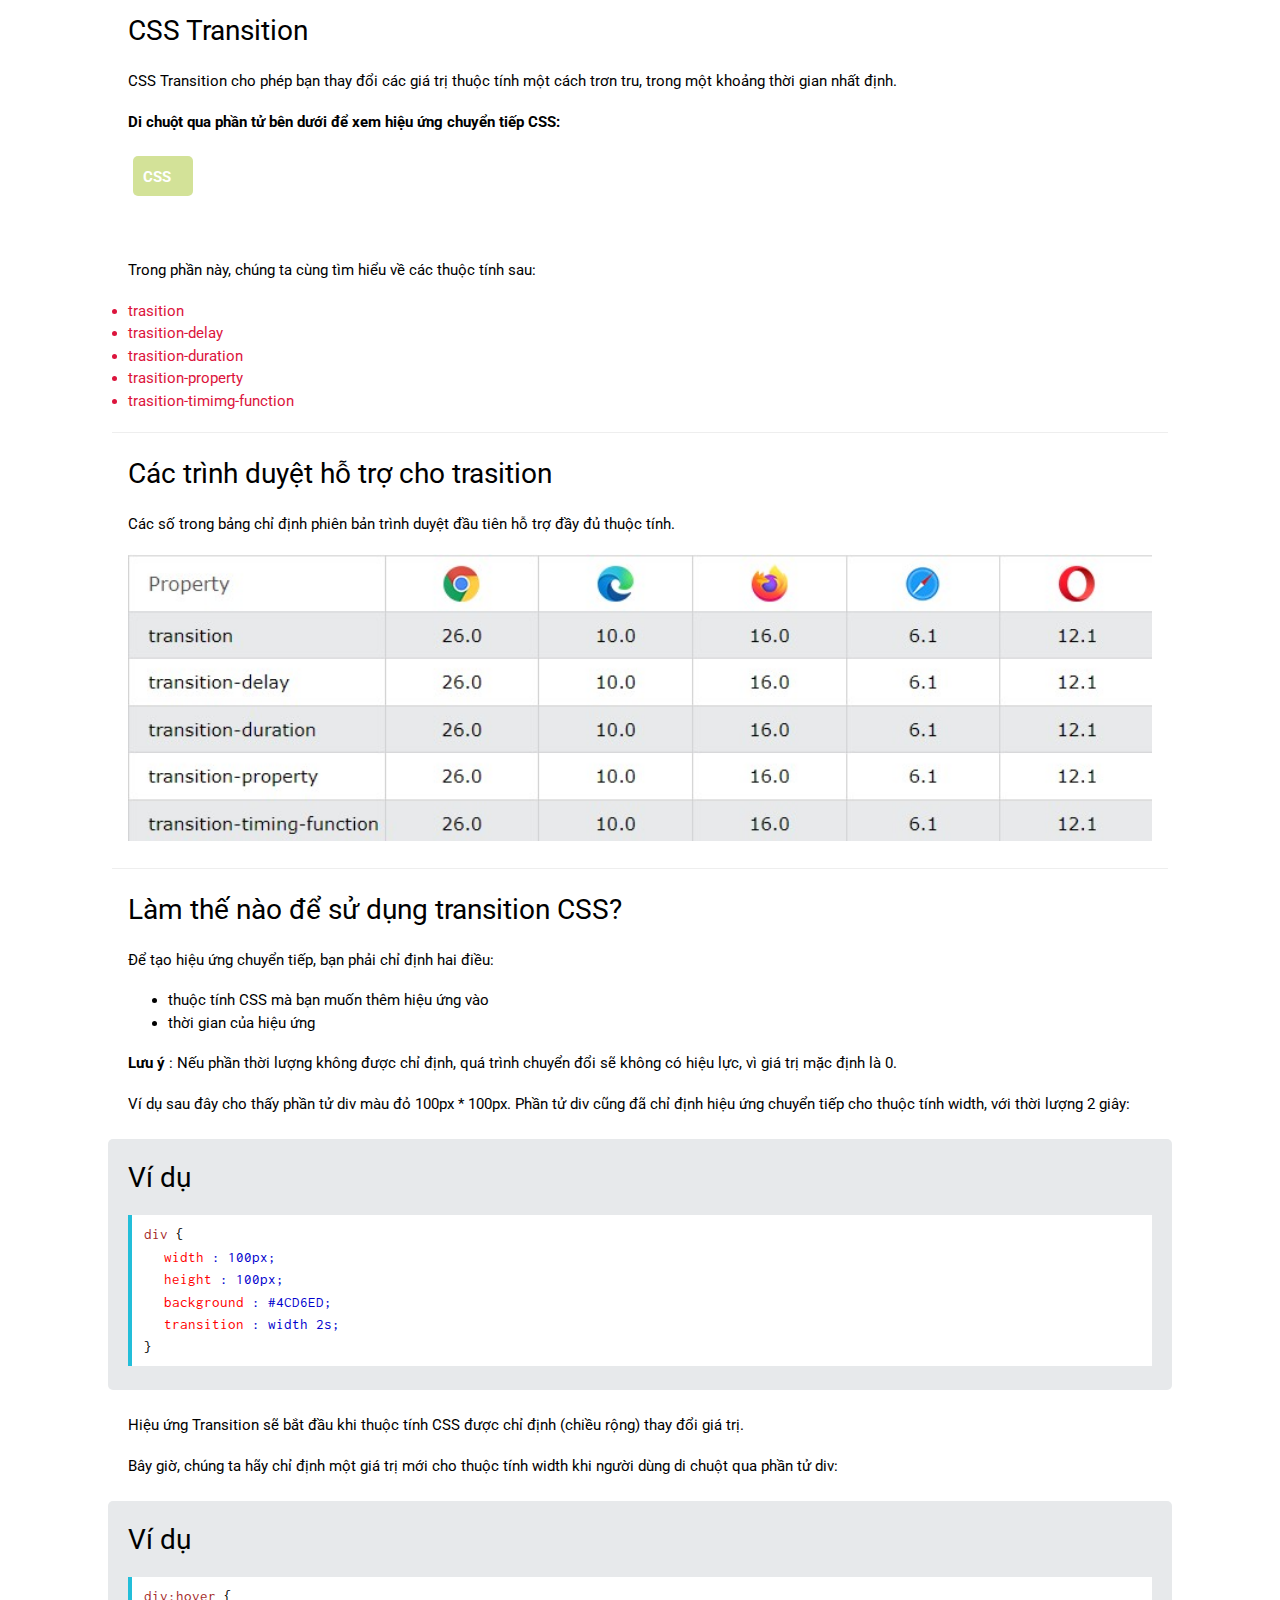
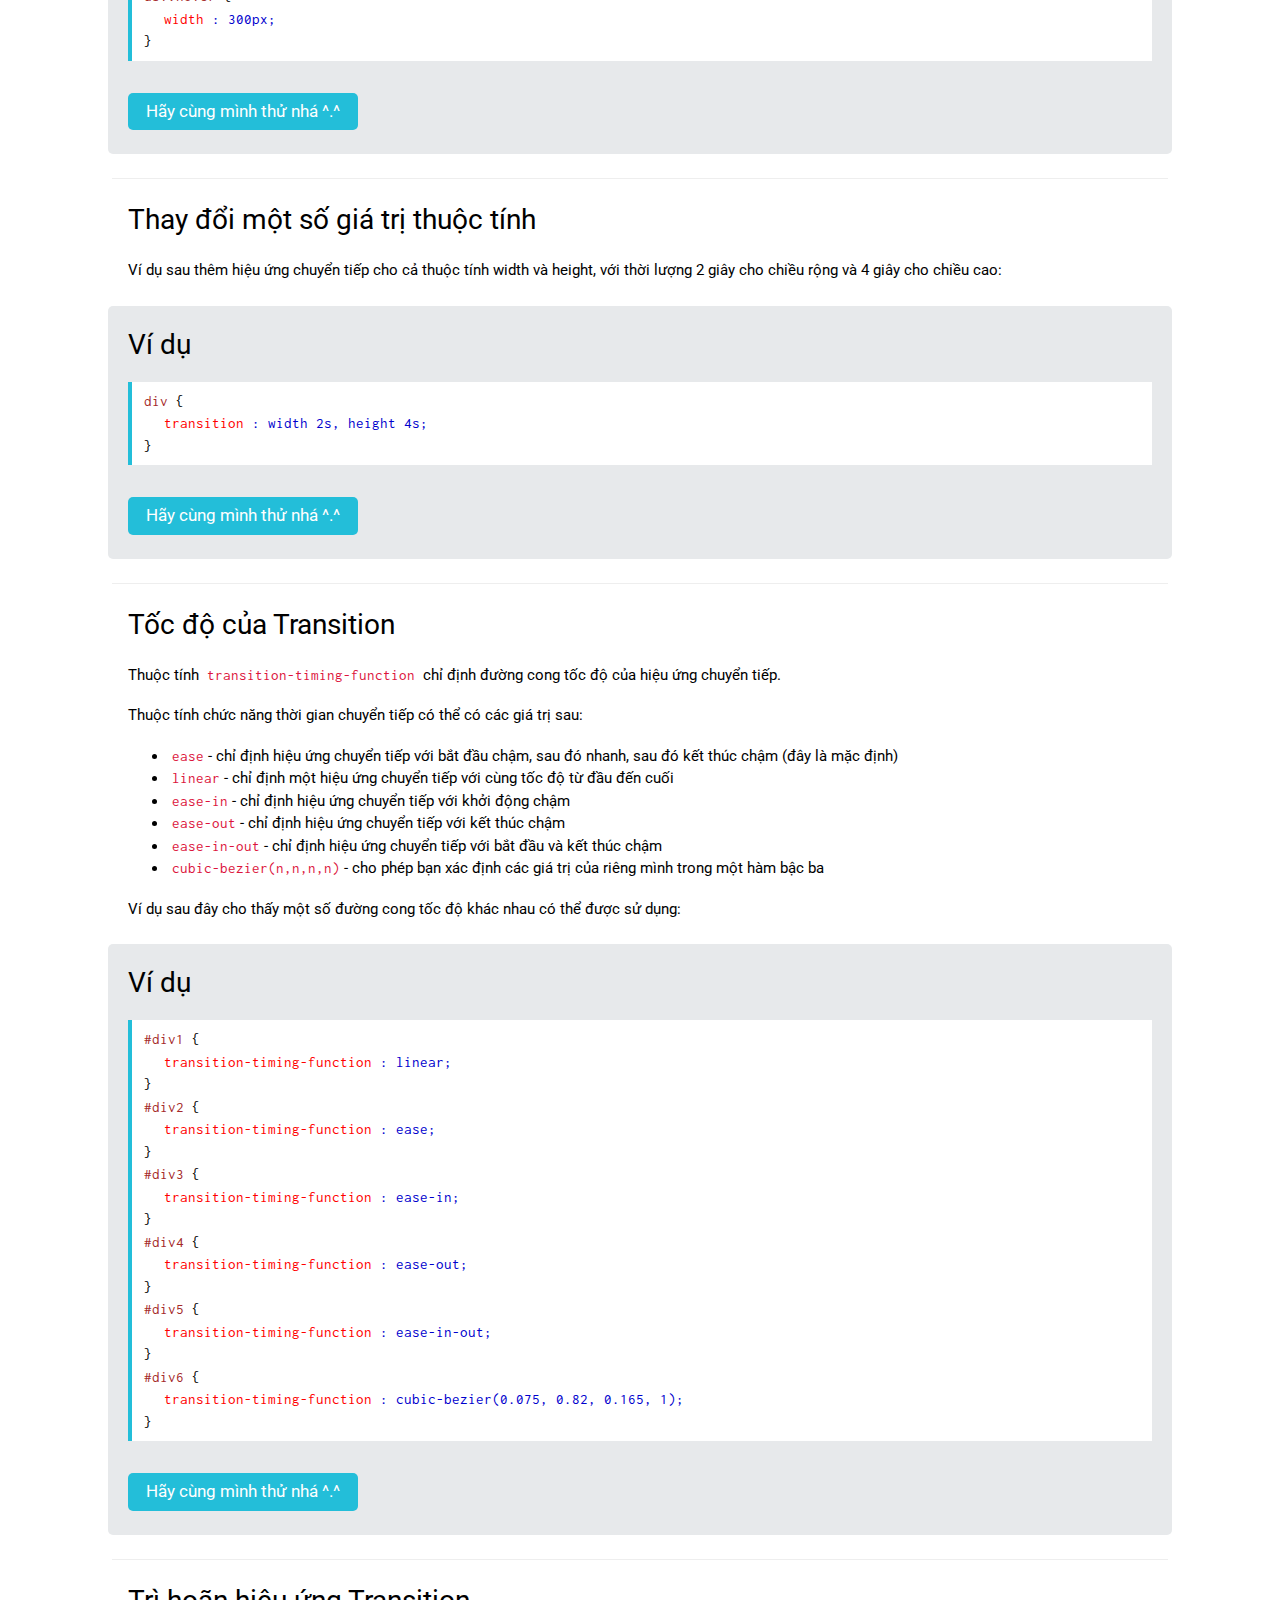
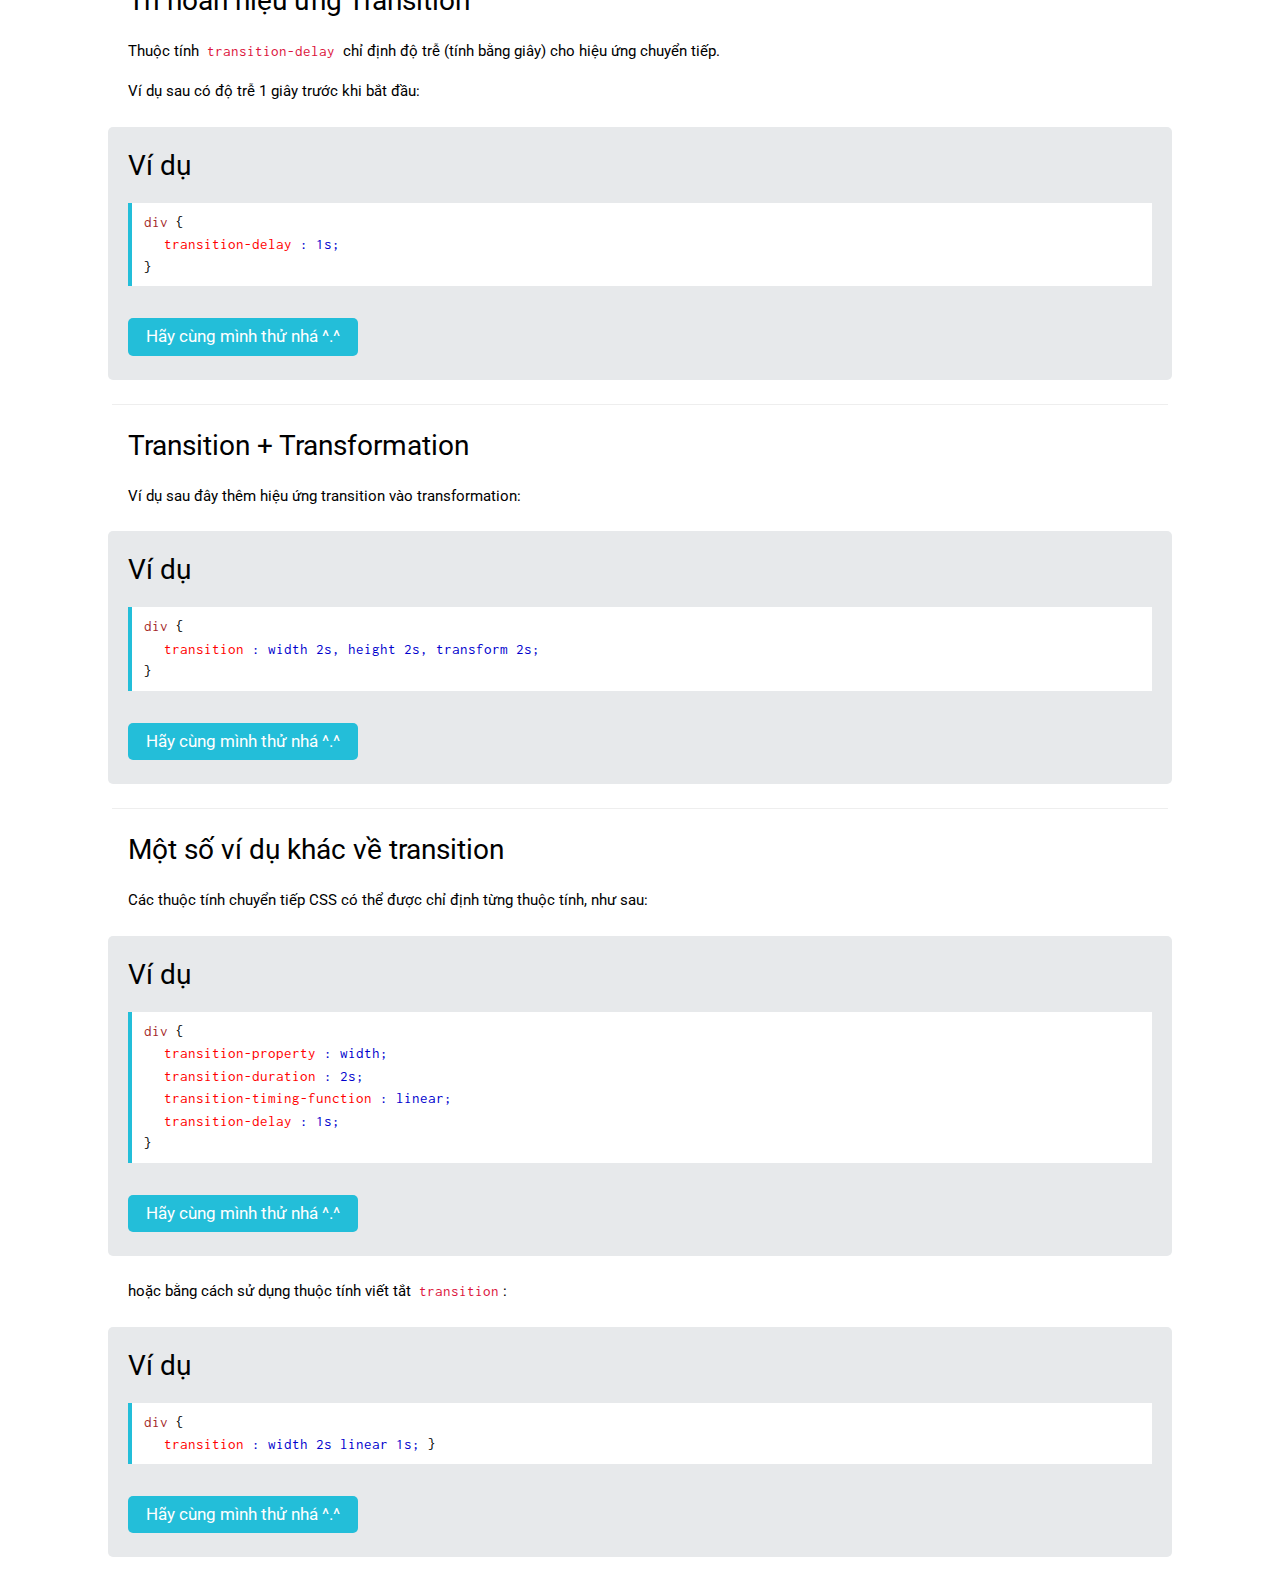
<file: Intro/index.html>
<!DOCTYPE html>
<html lang="en">
<head>
  <meta charset="UTF-8">
  <meta http-equiv="X-UA-Compatible" content="IE=edge">
  <meta name="viewport" content="width=device-width, initial-scale=1.0">
  <title>Introduction - Transition</title>
  <link rel="stylesheet" href="./assets/css/style.css">
</head>
<body>
  <div id="main">
    <h2 class="font-bigger mg-10">CSS Transition</h2>
    <p class="mg-18">CSS Transition cho phép bạn thay đổi các giá trị thuộc tính một cách trơn tru, trong một khoảng thời gian nhất định.</p>
    <p class="mg-18 font-medium">Di chuột qua phần tử bên dưới để xem hiệu ứng chuyển tiếp CSS:</p>
    <div style="height: 90px">
      <div class="animated_div">CSS</div>
    </div>
    <p class="mg-18">Trong phần này, chúng ta cùng tìm hiểu về các thuộc tính sau:</p>
    <ul class="mg-15 pdl">
      <li class="cl-red">trasition</li>
      <li class="cl-red">trasition-delay</li>
      <li class="cl-red">trasition-duration</li>
      <li class="cl-red">trasition-property</li>
      <li class="cl-red">trasition-timimg-function</li>
    </ul>
    <hr class="hr">
    <h2 class="font-bigger mg-10">Các trình duyệt hỗ trợ cho trasition</h2>
    <p class="mg-18">Các số trong bảng chỉ định phiên bản trình duyệt đầu tiên hỗ trợ đầy đủ thuộc tính.</p>
    <img src="./assets/image/img1.jpg" alt="" style="width: 100%">
    <hr class="hr">
    <h2 class="font-bigger mg-10">Làm thế nào để sử dụng transition CSS?</h2>
    <p class="mg-18">Để tạo hiệu ứng chuyển tiếp, bạn phải chỉ định hai điều:</p>
    <ul class="mg-15 pdl-40">
      <li>thuộc tính CSS mà bạn muốn thêm hiệu ứng vào</li>
      <li>thời gian của hiệu ứng</li>
    </ul>
    <p class="mg-18">
      <span class="font-medium">Lưu ý</span> : Nếu phần thời lượng không được chỉ định, quá trình chuyển đổi sẽ không có hiệu lực, vì giá trị mặc định là 0.
    </p>
    <p class="mg-18">Ví dụ sau đây cho thấy phần tử div màu đỏ 100px * 100px. Phần tử div cũng đã chỉ định hiệu ứng chuyển tiếp cho thuộc tính width, với thời lượng 2 giây:</p>
    <div class="example">
      <h3 class="mg-10 font-bigger">Ví dụ</h3>
      <div class="code mg-16">
        <span style="color: brown">div
          <span style="color:#000">{</span>
          <br>
          <span style="color:red" class="pdl-20">
            width
            <span style="color:mediumblue">:   100px;</span>
          </span>
          <br>
          <span style="color:red" class="pdl-20">
            height
            <span style="color:mediumblue">:   100px;</span>
          </span>
          <br>
          <span style="color:red" class="pdl-20">
            background
            <span style="color:mediumblue">:   #4CD6ED;</span>
          </span>
          <br>
          <span style="color:red" class="pdl-20">
            transition
            <span style="color:mediumblue">:   width 2s;</span>
          </span>
          <br>
          <span style="color:#000">}</span>
        </span>
      </div>
    </div>
    <p class="mg-18">Hiệu ứng Transition sẽ bắt đầu khi thuộc tính CSS được chỉ định (chiều rộng) thay đổi giá trị.</p>
    <p class="mg-18">Bây giờ, chúng ta hãy chỉ định một giá trị mới cho thuộc tính width khi người dùng di chuột qua phần tử div:</p>
    <div class="example">
      <h3 class="mg-10 font-bigger">Ví dụ</h3>
      <div class="code mg-16">
        <span style="color: brown">div:hover
          <span style="color:#000">{</span>
          <br>
          <span style="color:red" class="pdl-20">
            width
            <span style="color:mediumblue">:   300px;</span>
          </span>
          <br>
          <span style="color:#000">}</span>
        </span>
      </div>
      <a href="http://127.0.0.1:5500/exam1.html" class="btn mg-16" target="_blank" style="text-decoration: none">Hãy cùng mình thử nhá ^.^</a>
    </div>
    <hr class="hr">
    <h2 class="font-bigger mg-10">Thay đổi một số giá trị thuộc tính</h2>
    <p class="mg-18">Ví dụ sau thêm hiệu ứng chuyển tiếp cho cả thuộc tính width và height, với thời lượng 2 giây cho chiều rộng và 4 giây cho chiều cao:</p>
    <div class="example">
      <h3 class="mg-10 font-bigger">Ví dụ</h3>
      <div class="code mg-16">
        <span style="color: brown">div
          <span style="color:#000">{</span>
          <br>
          <span style="color:red" class="pdl-20">
            transition
            <span style="color:mediumblue">: width 2s, height 4s;</span>
          </span>
          <br>
          <span style="color:#000">}</span>
        </span>
      </div>
      <a href="http://127.0.0.1:5500/exam2.html" class="btn mg-16" target="_blank" style="text-decoration: none">Hãy cùng mình thử nhá ^.^</a>
    </div>
    <hr class="hr">
    <h2 class="font-bigger mg-10">Tốc độ của Transition</h2>
    <p class="mg-18">Thuộc tính <span class="code_span">transition-timing-function</span> chỉ định đường cong tốc độ của hiệu ứng chuyển tiếp.</p>
    <p class="mg-18">Thuộc tính chức năng thời gian chuyển tiếp có thể có các giá trị sau:</p>
    <ul class="mg-15 pdl-40">
      <li><span class="code_span">ease</span>- chỉ định hiệu ứng chuyển tiếp với bắt đầu chậm, sau đó nhanh, sau đó kết thúc chậm (đây là mặc định)</li>
      <li><span class="code_span">linear</span>- chỉ định một hiệu ứng chuyển tiếp với cùng tốc độ từ đầu đến cuối</li>
      <li><span class="code_span">ease-in</span>- chỉ định hiệu ứng chuyển tiếp với khởi động chậm</li>
      <li><span class="code_span">ease-out</span>- chỉ định hiệu ứng chuyển tiếp với kết thúc chậm</li>
      <li><span class="code_span">ease-in-out</span>- chỉ định hiệu ứng chuyển tiếp với bắt đầu và kết thúc chậm</li>
      <li><span class="code_span">cubic-bezier(n,n,n,n)</span>- cho phép bạn xác định các giá trị của riêng mình trong một hàm bậc ba</li>
    </ul>
    <p class="mg-18">Ví dụ sau đây cho thấy một số đường cong tốc độ khác nhau có thể được sử dụng:</p>
    <div class="example">
      <h3 class="mg-10 font-bigger">Ví dụ</h3>
      <div class="code mg-16">
        <span style="color: brown">#div1
          <span style="color:#000">{</span>
          <br>
          <span style="color:red" class="pdl-20">
            transition-timing-function
            <span style="color:mediumblue">: linear;</span>
          </span>
          <br>
          <span style="color:#000">}</span>
        </span>
        <br>
        <span style="color: brown">#div2
          <span style="color:#000">{</span>
          <br>
          <span style="color:red" class="pdl-20">
            transition-timing-function
            <span style="color:mediumblue">: ease;</span>
          </span>
          <br>
          <span style="color:#000">}</span>
        </span>
        <br>
        <span style="color: brown">#div3
          <span style="color:#000">{</span>
          <br>
          <span style="color:red" class="pdl-20">
            transition-timing-function
            <span style="color:mediumblue">: ease-in;</span>
          </span>
          <br>
          <span style="color:#000">}</span>
        </span>
        <br>
        <span style="color: brown">#div4
          <span style="color:#000">{</span>
          <br>
          <span style="color:red" class="pdl-20">
            transition-timing-function
            <span style="color:mediumblue">: ease-out;</span>
          </span>
          <br>
          <span style="color:#000">}</span>
        </span>
        <br>
        <span style="color: brown">#div5
          <span style="color:#000">{</span>
          <br>
          <span style="color:red" class="pdl-20">
            transition-timing-function
            <span style="color:mediumblue">: ease-in-out;</span>
          </span>
          <br>
          <span style="color:#000">}</span>
        </span>
        <br>
        <span style="color: brown">#div6
          <span style="color:#000">{</span>
          <br>
          <span style="color:red" class="pdl-20">
            transition-timing-function
            <span style="color:mediumblue">: cubic-bezier(0.075, 0.82, 0.165, 1);</span>
          </span>
          <br>
          <span style="color:#000">}</span>
        </span>
        <br>
      </div>
      <a href="http://127.0.0.1:5500/exam3.html" class="btn mg-16" target="_blank" style="text-decoration: none">Hãy cùng mình thử nhá ^.^</a>
    </div>
    <hr class="hr">
    <h2 class="font-bigger mg-10">Trì hoãn hiệu ứng Transition</h2>
    <p class="mg-18">Thuộc tính <span class="code_span">transition-delay</span> chỉ định độ trễ (tính bằng giây) cho hiệu ứng chuyển tiếp.</p>
    <p class="mg-18">Ví dụ sau có độ trễ 1 giây trước khi bắt đầu:</p>
    <div class="example">
      <h3 class="mg-10 font-bigger">Ví dụ</h3>
      <div class="code mg-16">
        <span style="color: brown">div
          <span style="color:#000">{</span>
          <br>
          <span style="color:red" class="pdl-20">
            transition-delay
            <span style="color:mediumblue">:   1s;</span>
          </span>
          <br>
          <span style="color:#000">}</span>
        </span>
      </div>
      <a href="http://127.0.0.1:5500/exam4.html" class="btn mg-16" target="_blank" style="text-decoration: none">Hãy cùng mình thử nhá ^.^</a>
    </div>
    <hr class="hr">
    <h2 class="font-bigger mg-10">Transition + Transformation</h2>
    <p class="mg-18">Ví dụ sau đây thêm hiệu ứng transition vào transformation:</p>
    <div class="example">
      <h3 class="mg-10 font-bigger">Ví dụ</h3>
      <div class="code mg-16">
        <span style="color: brown">div
          <span style="color:#000">{</span>
          <br>
          <span style="color:red" class="pdl-20">
            transition
            <span style="color:mediumblue">:   width 2s, height 2s, transform 2s;</span>
          </span>
          <br>
          <span style="color:#000">}</span>
        </span>
      </div>
      <a href="http://127.0.0.1:5500/exam5.html" class="btn mg-16" target="_blank" style="text-decoration: none">Hãy cùng mình thử nhá ^.^</a>
    </div>
    <hr class="hr">
    <h2 class="font-bigger mg-10">Một số ví dụ khác về transition</h2>
    <p class="mg-18">Các thuộc tính chuyển tiếp CSS có thể được chỉ định từng thuộc tính, như sau:</p>
    <div class="example">
      <h3 class="mg-10 font-bigger">Ví dụ</h3>
      <div class="code mg-16">
        <span style="color: brown">div
          <span style="color:#000">{</span>
          <br>
          <span style="color:red" class="pdl-20">
            transition-property
            <span style="color:mediumblue">:   width;</span>
          </span>
          <br>
          <span style="color:red" class="pdl-20">
            transition-duration
            <span style="color:mediumblue">:   2s;</span>
          </span>
          <br>
          <span style="color:red" class="pdl-20">
            transition-timing-function
            <span style="color:mediumblue">:   linear;</span>
          </span>
          <br>
          <span style="color:red" class="pdl-20">
            transition-delay
            <span style="color:mediumblue">:   1s;</span>
          </span>
          <br>
          <span style="color:#000">}</span>
        </span>
      </div>
      <a href="http://127.0.0.1:5500/exam6.html" class="btn mg-16" target="_blank" style="text-decoration: none">Hãy cùng mình thử nhá ^.^</a>
    </div>
    <p class="mg-18">hoặc bằng cách sử dụng thuộc tính viết tắt <span class="code_span">transition</span>:</p>
    <div class="example">
      <h3 class="mg-10 font-bigger">Ví dụ</h3>
      <div class="code mg-16">
        <span style="color: brown">div
          <span style="color:#000">{</span>
          <br>
          <span style="color:red" class="pdl-20">
            transition
            <span style="color:mediumblue">:   width 2s linear 1s;</span>
          </span>
          <span style="color:#000">}</span>
        </span>
      </div>
      <a href="http://127.0.0.1:5500/exam7.html" class="btn mg-16" target="_blank" style="text-decoration: none">Hãy cùng mình thử nhá ^.^</a>
    </div>
  </div>
</body>
</html>
</file>
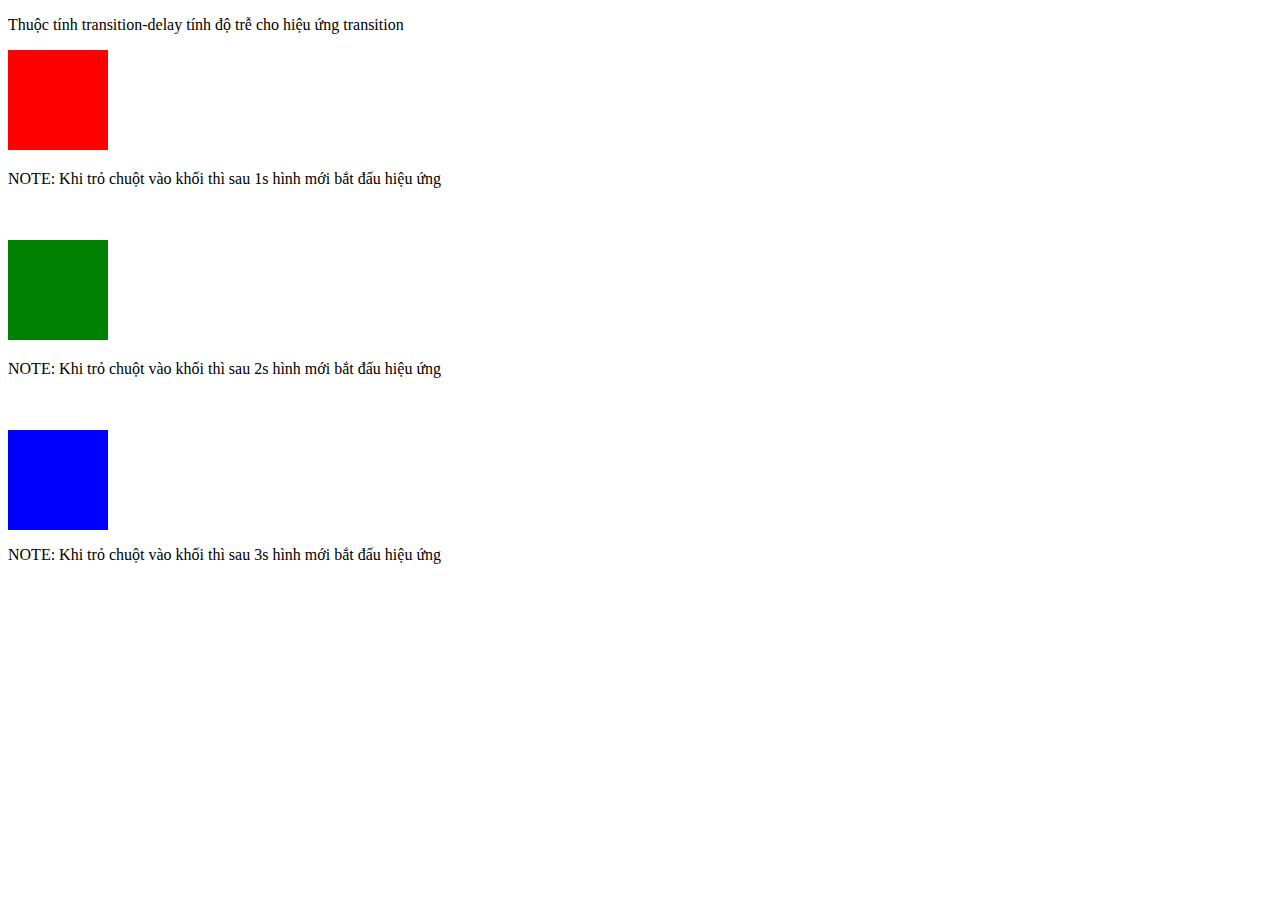
<file: transition-delay/index.html>
<!DOCTYPE html>
<html lang="en">
<head>
    <meta charset="UTF-8">
    <meta http-equiv="X-UA-Compatible" content="IE=edge">
    <meta name="viewport" content="width=device-width, initial-scale=1.0">
    <title>Demo-Transition</title>
    <link rel="stylesheet" href="./style.css">
</head>

<body>
  <p>Thuộc tính transition-delay tính độ trễ cho hiệu ứng transition</p>

  <div class="transition1"></div>
  <p>NOTE: Khi trỏ chuột vào khối thì sau 1s hình mới bắt đấu hiệu ứng</p>
  <br>
  <br>
  <div class="transition2"></div>
  <p>NOTE: Khi trỏ chuột vào khối thì sau 2s hình mới bắt đấu hiệu ứng</p>
  <br>
  <br>
  <div class="transition3"></div>
  <p>NOTE: Khi trỏ chuột vào khối thì sau 3s hình mới bắt đấu hiệu ứng</p>
</body>
</html>
</file>
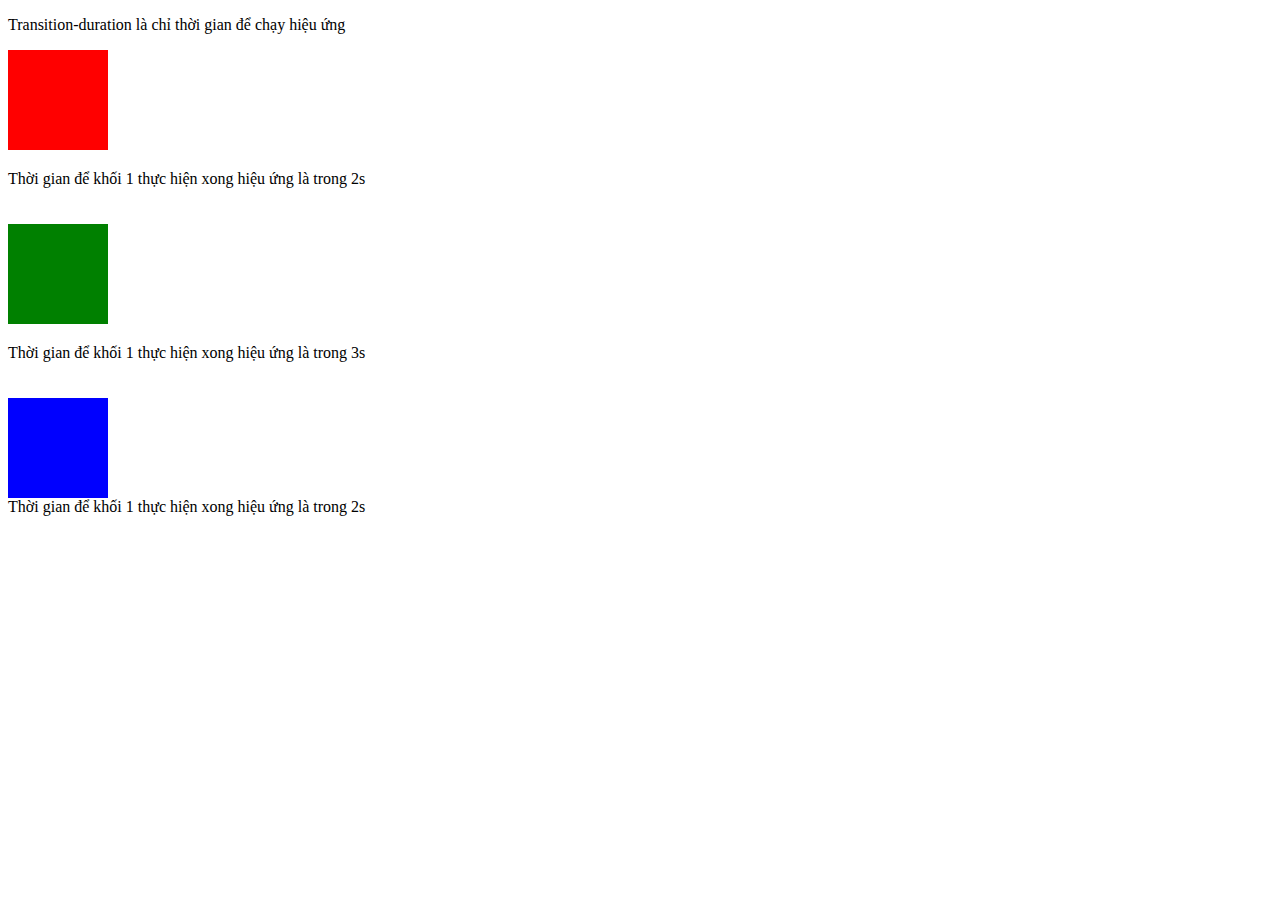
<file: transition-duration/index.html>
<!DOCTYPE html>
<html lang="en">
<head>
    <meta charset="UTF-8">
    <meta http-equiv="X-UA-Compatible" content="IE=edge">
    <meta name="viewport" content="width=device-width, initial-scale=1.0">
    <title>Demo-Transition</title>
    <link rel="stylesheet" href="./style.css">
</head>

<body>
  <p>Transition-duration là chỉ thời gian để chạy hiệu ứng</p>

  <div class="transition1"></div>
  <li>Thời gian để khối 1 thực hiện xong hiệu ứng là trong 2s</li>
  <br>
  <br>
  <div class="transition2"></div>
  <li>Thời gian để khối 1 thực hiện xong hiệu ứng là trong 3s</li>
  <br>
  <br>
  <div class="transition3"></div>
  <li>Thời gian để khối 1 thực hiện xong hiệu ứng là trong 2s</li>
</body>
</html>
</file>
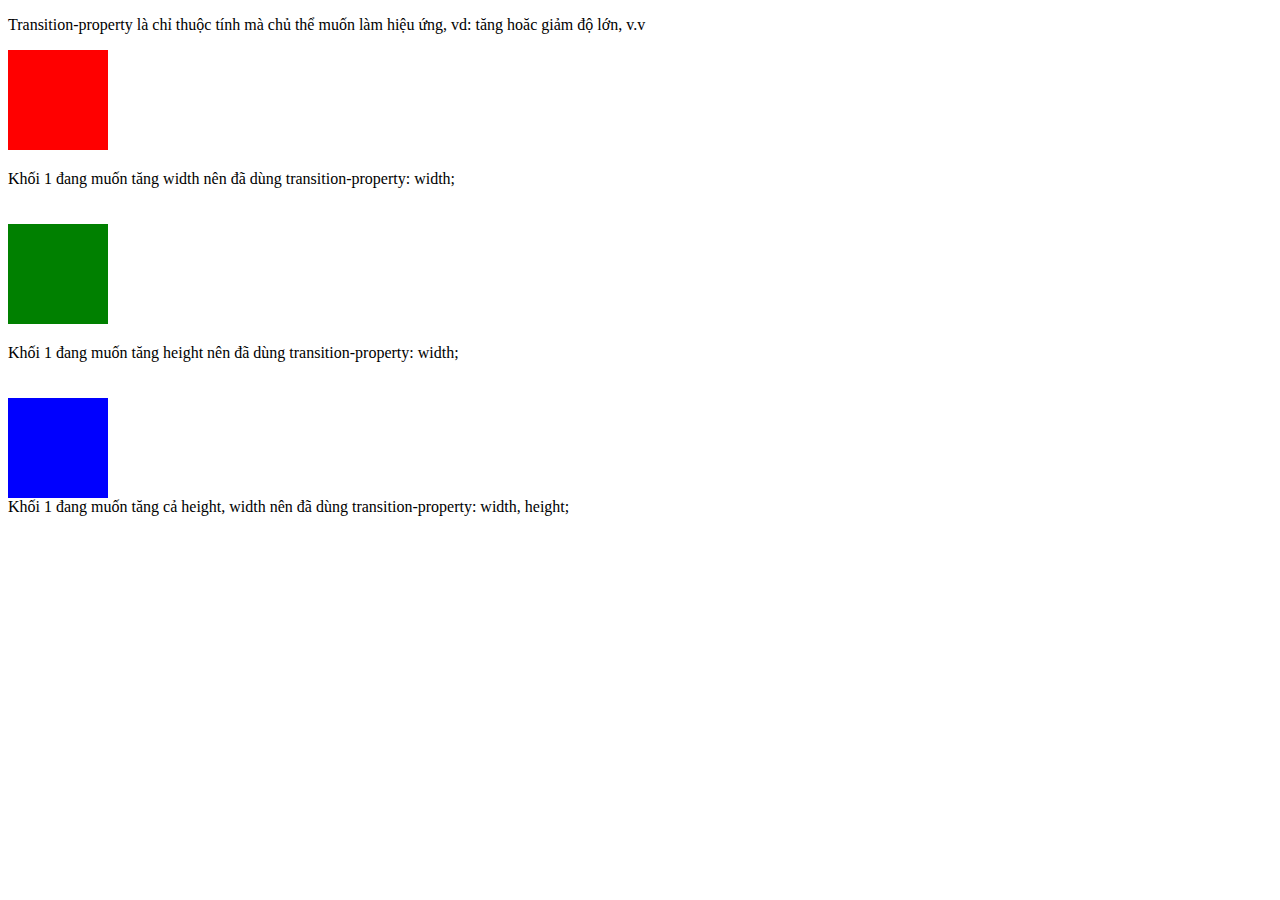
<file: transition-property/index.html>
<!DOCTYPE html>
<html lang="en">
<head>
    <meta charset="UTF-8">
    <meta http-equiv="X-UA-Compatible" content="IE=edge">
    <meta name="viewport" content="width=device-width, initial-scale=1.0">
    <title>Demo-Transition</title>
    <link rel="stylesheet" href="./style.css">
</head>

<body>
  <p>Transition-property là chỉ thuộc tính mà chủ thể muốn làm hiệu ứng, vd: tăng hoăc giảm độ lớn, v.v</p>

  <div class="transition1"></div>
  <li>Khối 1 đang muốn tăng width nên đã dùng transition-property: width; </li>
  <br>
  <br>
  <div class="transition2"></div>
  <li>Khối 1 đang muốn tăng height nên đã dùng transition-property: width; </li>
  <br>
  <br>
  <div class="transition3"></div>
  <li>Khối 1 đang muốn tăng cả height, width nên đã dùng transition-property: width, height; </li>
</body>
</html>
</file>
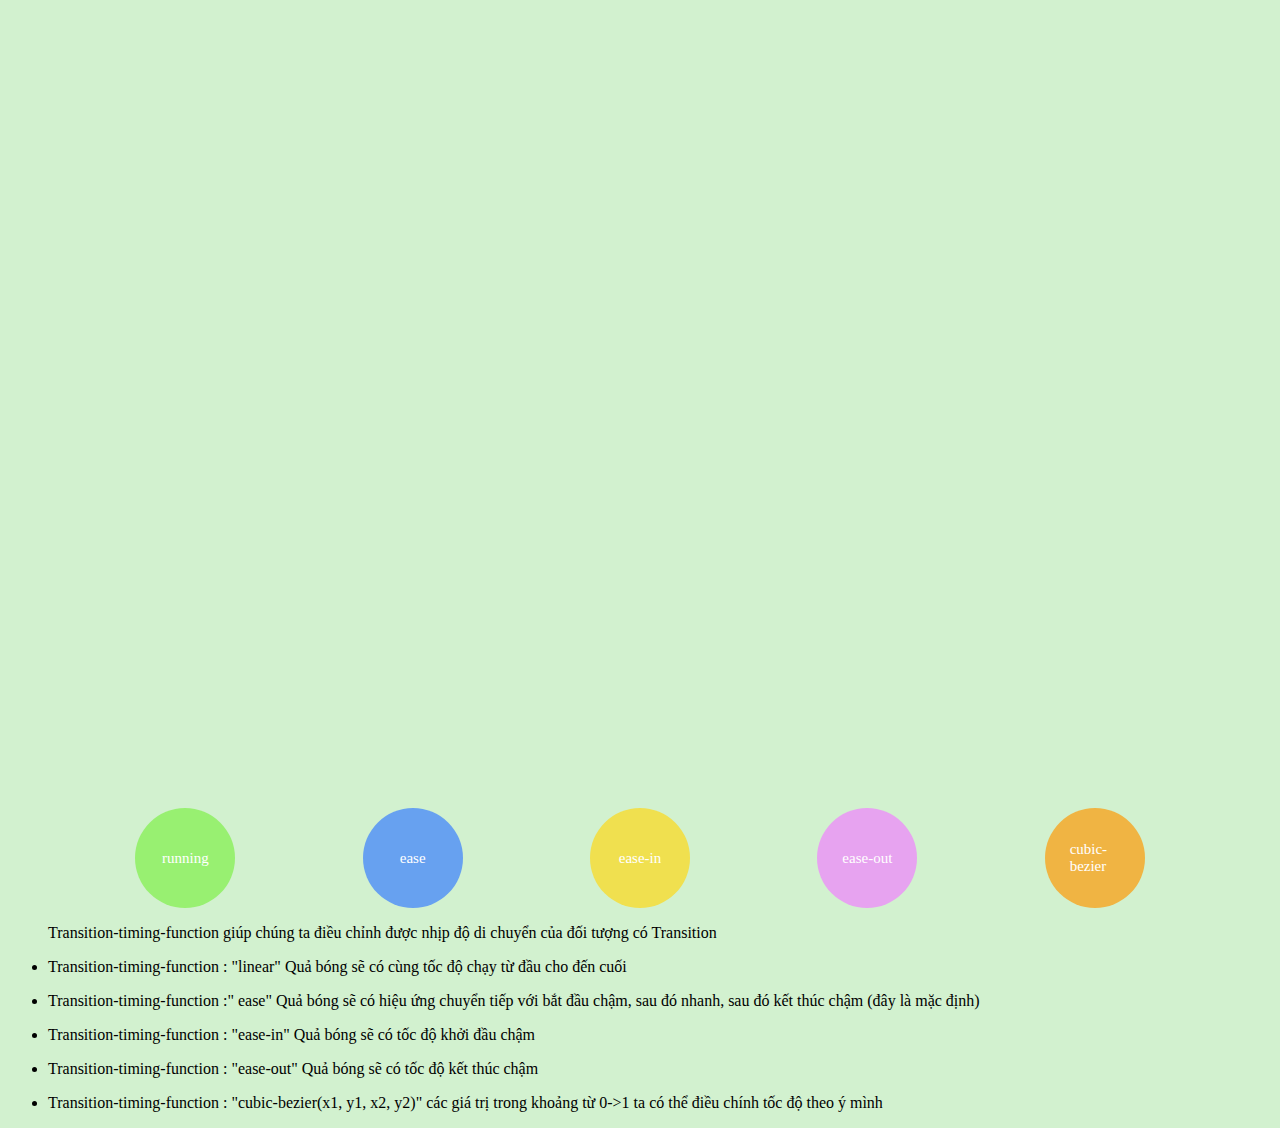
<file: transition-timing-function/index.html>
<!DOCTYPE html>
<html lang="en">
<head>
    <meta charset="UTF-8">
    <meta http-equiv="X-UA-Compatible" content="IE=edge">
    <meta name="viewport" content="width=device-width, initial-scale=1.0">
    <title>Demo-Transition</title>
    <link rel="stylesheet" href="./style.css">
</head>

<body>
  <div class="transition">
    <div class="ball--linear ball"><span> running</span></div>
    <div class="ball--ease ball"><span> ease </span></div>
    <div class="ball--ease-in ball"><span> ease-in </span></div>
    <div class="ball--ease-out ball"><span> ease-out </span></div>
    <div class="ball--cubic-bezier ball"><span> cubic-bezier </span></div>
  </div>


  <ul class="explantation-list">
      <p class="text-heading">Transition-timing-function giúp chúng ta điều chỉnh được
          nhịp độ di chuyển của đối tượng có Transition
      </p>
      <li class="explantation-iteam">
          <p>  Transition-timing-function : "linear" Quả bóng sẽ có cùng tốc độ chạy
              từ đầu cho đến cuối
          </p>
      </li>
      <li class="explantation-iteam">
          <p>  Transition-timing-function :" ease" Quả bóng sẽ có hiệu ứng chuyển tiếp với bắt đầu chậm, sau đó nhanh, sau đó kết thúc chậm (đây là mặc định)
          </p>
      </li>
      <li class="explantation-iteam">
          <p>  Transition-timing-function : "ease-in" Quả bóng sẽ có tốc độ khởi đầu chậm
          </p>
      </li>
      <li class="explantation-iteam">
          <p>  Transition-timing-function : "ease-out" Quả bóng sẽ có tốc độ kết thúc chậm
          </p>
      </li>
      <li class="explantation-iteam">
          <p>  Transition-timing-function : "cubic-bezier(x1, y1, x2, y2)"  các giá trị trong khoảng từ 0->1
              ta có thể điều chính tốc độ  theo ý mình
          </p>
      </li>
  </ul>
</body>
</html>
</file>
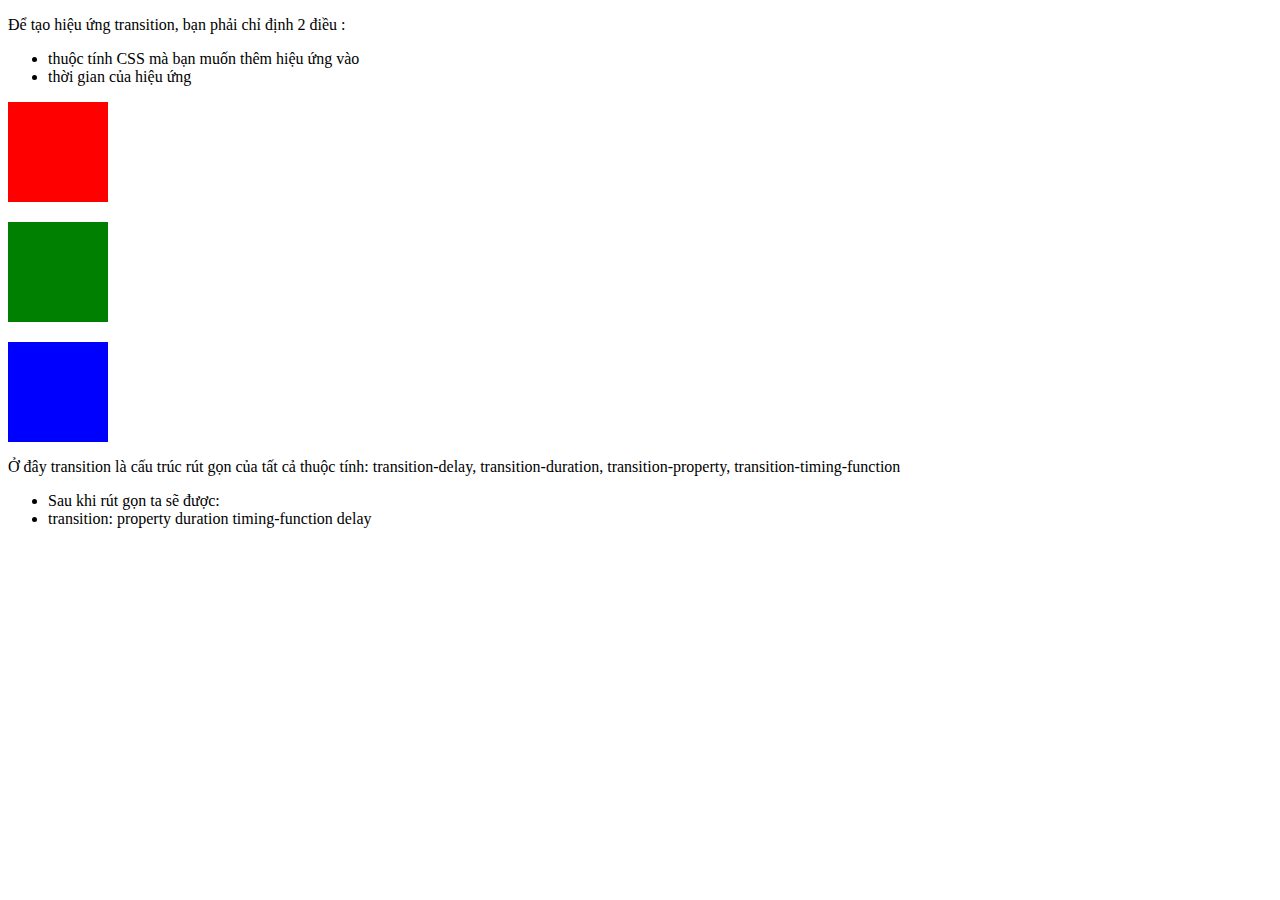
<file: transition/index.html>
<!DOCTYPE html>
<html lang="en">
<head>
    <meta charset="UTF-8">
    <meta http-equiv="X-UA-Compatible" content="IE=edge">
    <meta name="viewport" content="width=device-width, initial-scale=1.0">
    <title>Demo-Transition</title>
    <link rel="stylesheet" href="./style.css">
</head>

<body>
  <p>Để tạo hiệu ứng transition, bạn phải chỉ định 2 điều :  </p>
  <ul>
    <li>thuộc tính CSS mà bạn muốn thêm hiệu ứng vào</li>
    <li>thời gian của hiệu ứng</li>
  </ul>

  <div class="transition1"></div>
  <div class="transition2"></div>
  <div class="transition3"></div>
  <p>Ở đây transition là cấu trúc rút gọn của tất cả thuộc tính: transition-delay, transition-duration, transition-property, transition-timing-function</p>
  <ul>
    <li>Sau khi rút gọn ta sẽ được: </li>
    <li>transition: property duration timing-function delay</li>
  </ul>
</body>
</html>
</file>
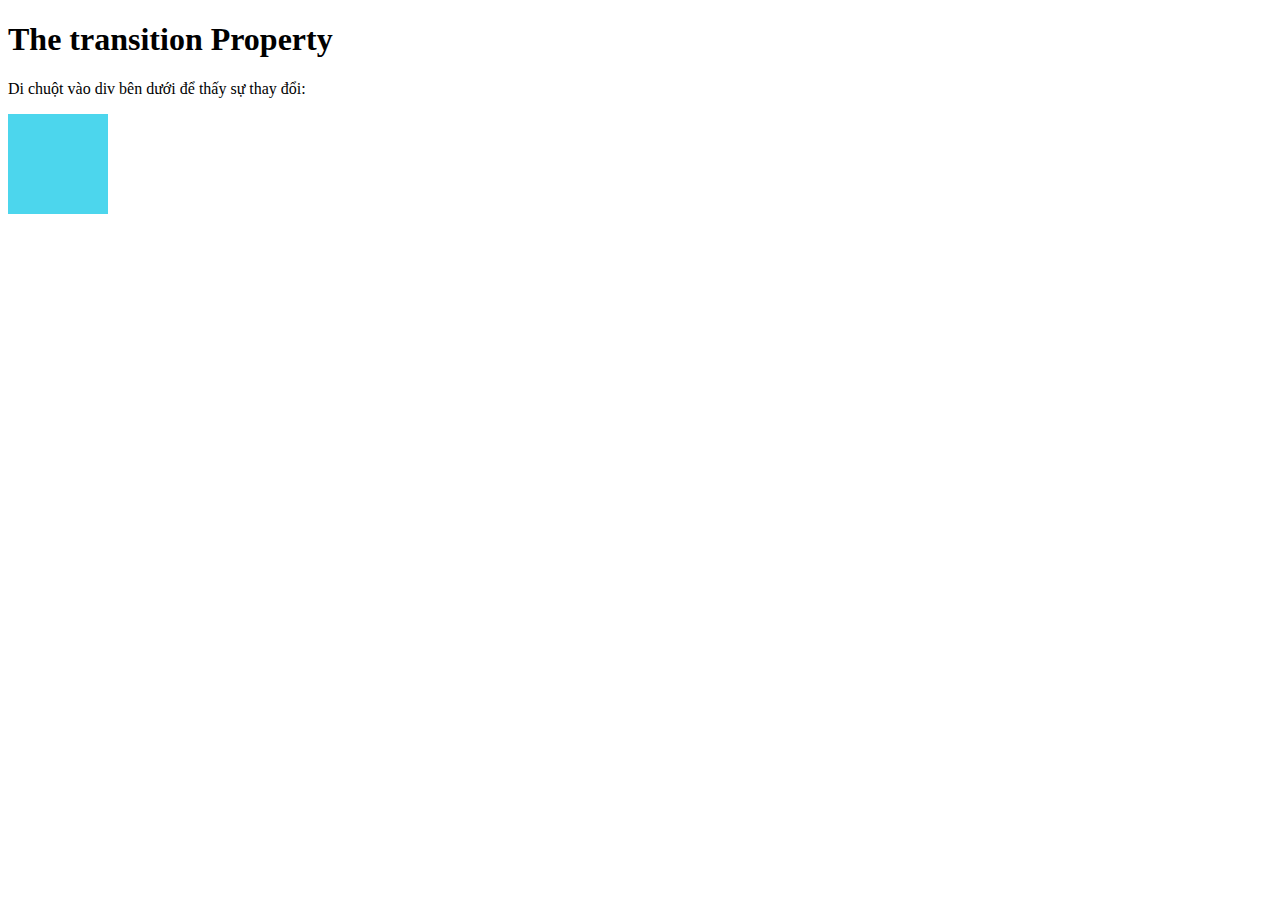
<file: exam1.html>
<!DOCTYPE html>
<html>
<head>
<style>
div {
  width: 100px;
  height: 100px;
  background: #4CD6ED;
  transition: width 2s;
}

div:hover {
  width: 300px;
  cursor: pointer;
}
</style>
</head>
<body>

<h1>The transition Property</h1>

<p>Di chuột vào div bên dưới để thấy sự thay đổi:</p>
<div></div>

</body>
</html>
</file>
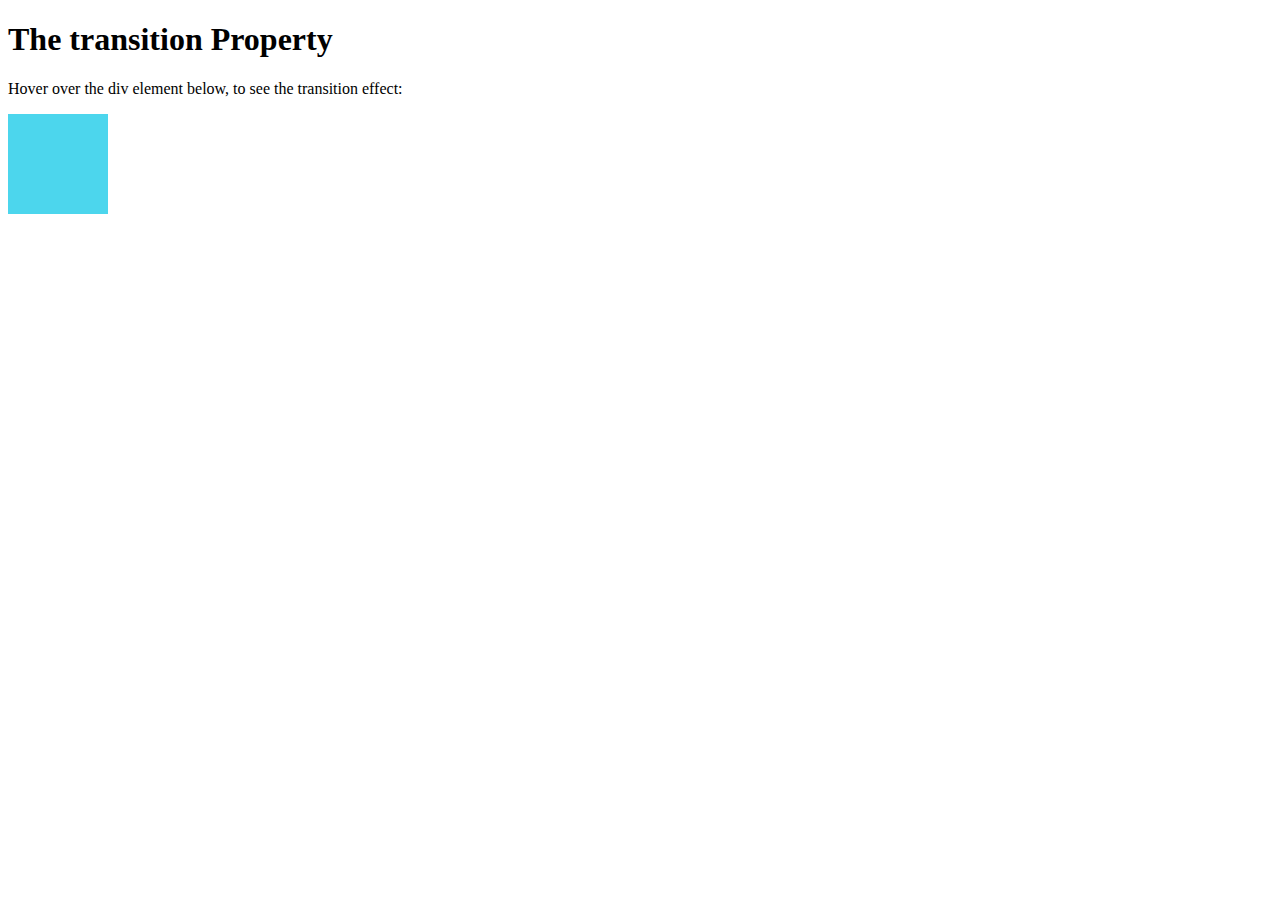
<file: exam2.html>
<!DOCTYPE html>
<html>
<head>
<style>
div {
  width: 100px;
  height: 100px;
  background: #4CD6ED;
  transition: width 2s, height 4s;
}

div:hover {
  width: 300px;
  height: 300px;
  cursor: pointer;
}
</style>
</head>
<body>

<h1>The transition Property</h1>

<p>Hover over the div element below, to see the transition effect:</p>

<div></div>

</body>
</html>
</file>
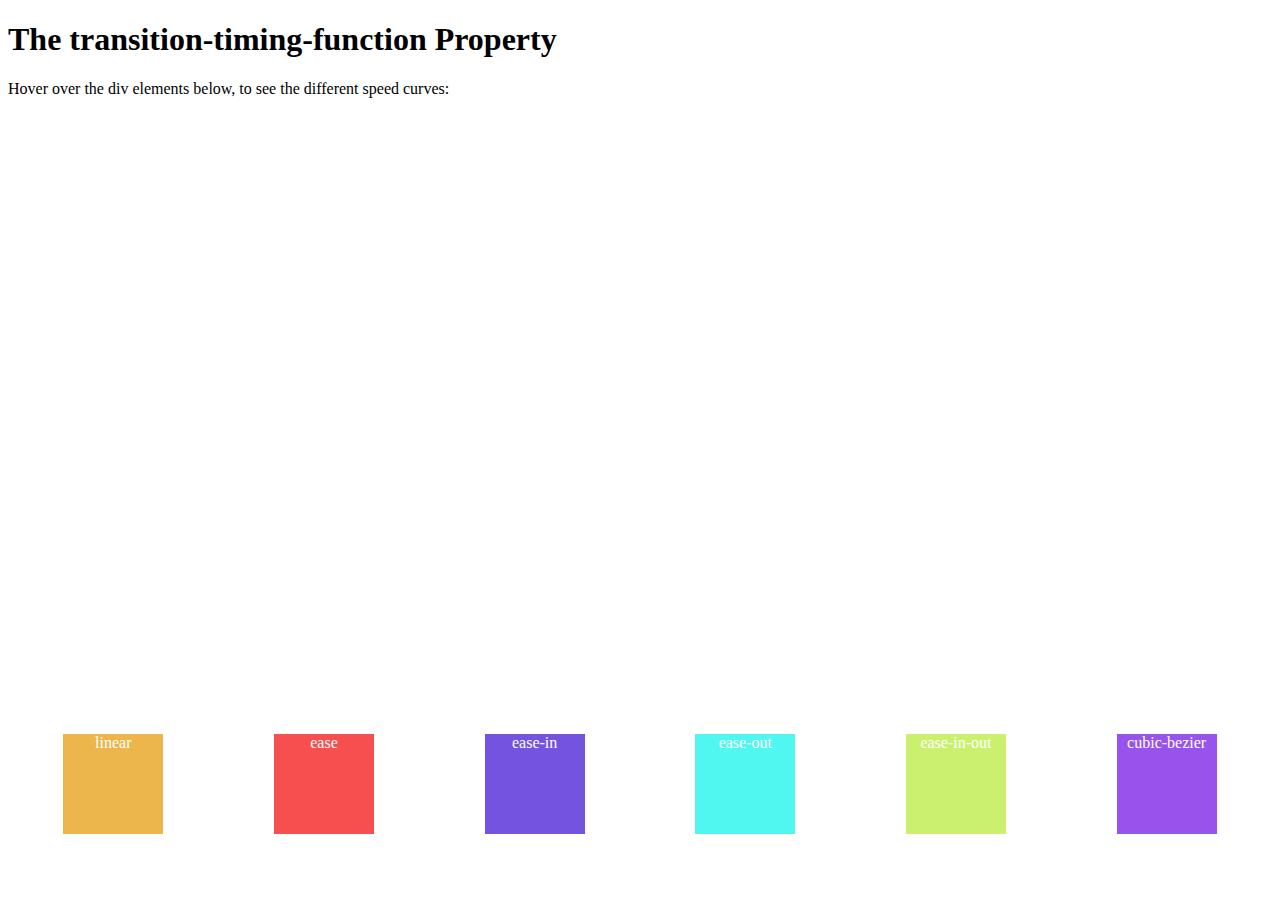
<file: exam3.html>
<!DOCTYPE html>
<html>
<head>
<style>
.container {
  width: 100%;
  height: 80vh;
  display: flex;
  justify-content: space-evenly;
  align-items: flex-end;
}

div {
  width: 100px;
  height: 100px;
  transition: height 2s;
  text-align: center;
}

#div1 {
  color: #fff;
  transition-timing-function: linear;
  background-color: #EDB64C;
}
#div2 {
  color: #fff;
  transition-timing-function: ease;
  background-color: #F74F4F;
}
#div3 {
  color: #fff;
  background-color: #7453E0;
  transition-timing-function: ease-in;
}
#div4 {
  color: #fff;
  background-color: #4FF7F0;
  transition-timing-function: ease-out;
}
#div5 {
  color: #fff;
  background-color: #CAF06E;
  transition-timing-function: ease-in-out;
}
#div6 {
  color: #fff;
  background-color: #9853ED;
  transition-timing-function: cubic-bezier(0.075, 0.82, 0.165, 1);
}

#div1:hover,#div2:hover,#div3:hover,#div4:hover,#div5:hover,#div6:hover {
  height: 100%;
}
</style>
</head>
<body>

<h1>The transition-timing-function Property</h1>

<p>Hover over the div elements below, to see the different speed curves:</p>

<div class="container">
  <div id="div1">linear</div><br>
  <div id="div2">ease</div><br>
  <div id="div3">ease-in</div><br>
  <div id="div4">ease-out</div><br>
  <div id="div5">ease-in-out</div><br>
  <div id="div6">cubic-bezier</div>
</div>

</body>
</html>
</file>
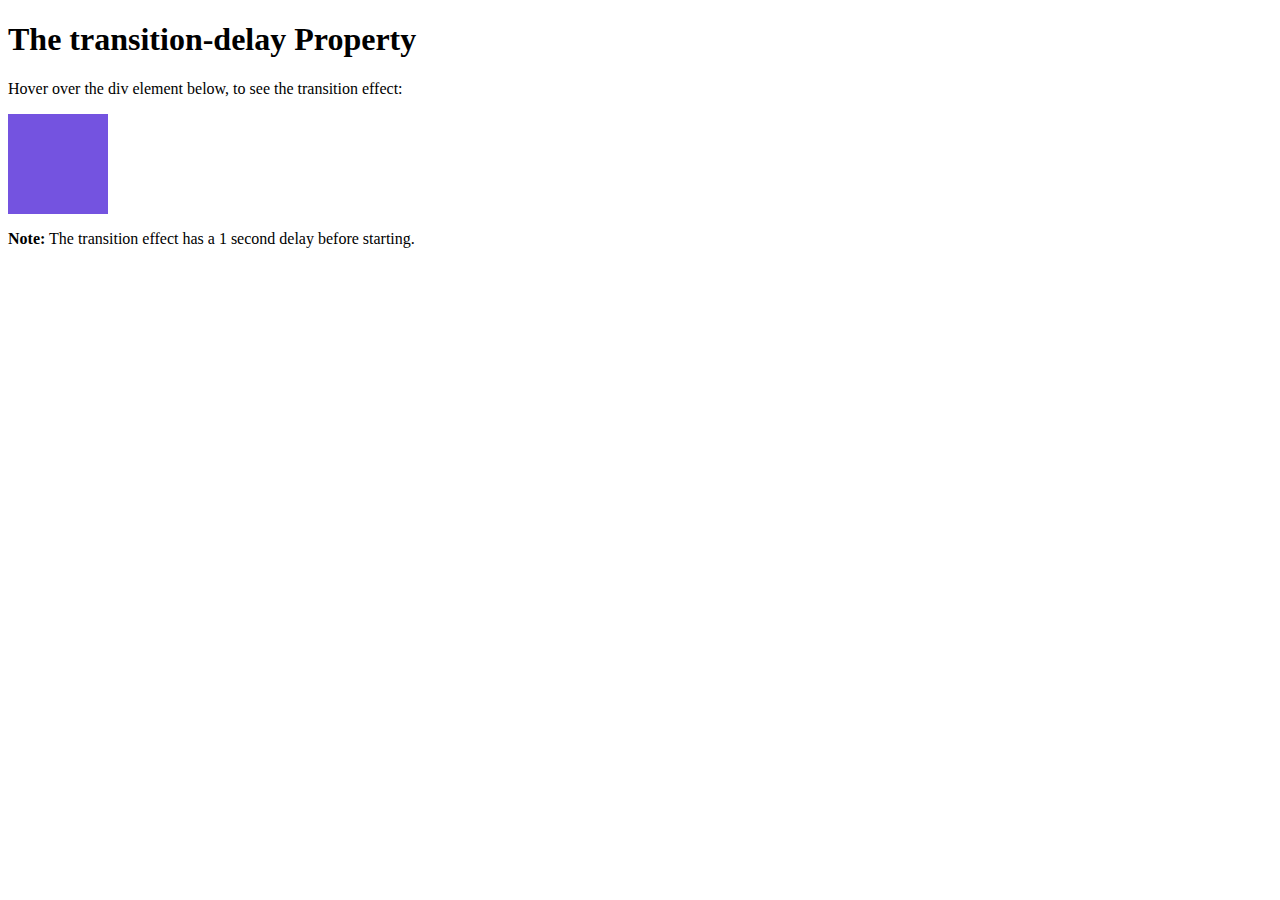
<file: exam4.html>
<!DOCTYPE html>
<html>
<head>
<style>
div {
  width: 100px;
  height: 100px;
  background: #7453E0;
  transition: width 3s;
  transition-delay: 1s;
}

div:hover {
  width: 300px;
  cursor: pointer;
}
</style>
</head>
<body>

<h1>The transition-delay Property</h1>

<p>Hover over the div element below, to see the transition effect:</p>

<div></div>

<p><b>Note:</b> The transition effect has a 1 second delay before starting.</p>

</body>
</html>
</file>
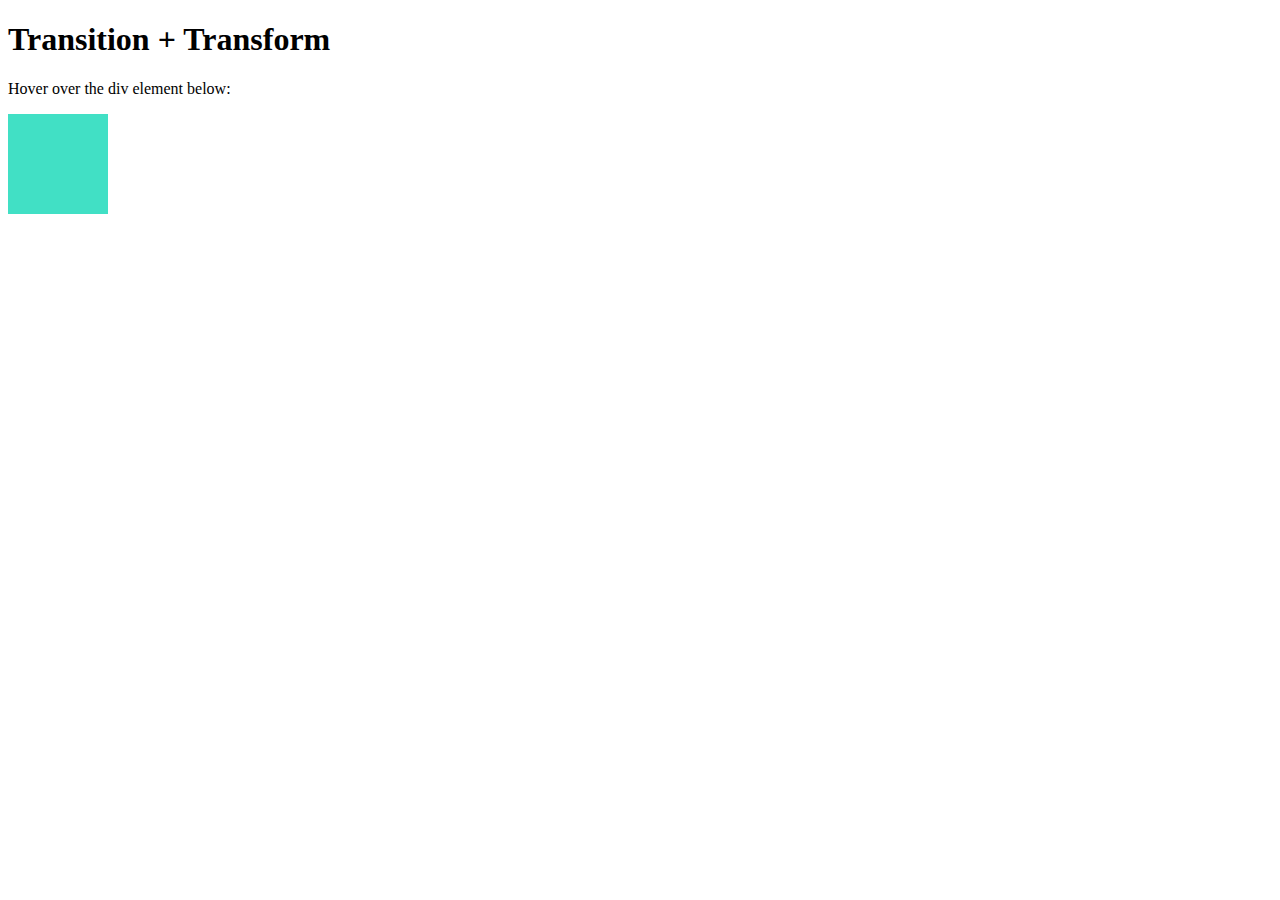
<file: exam5.html>
<!DOCTYPE html>
<html>
<head>
<style>
div {
  width: 100px;
  height: 100px;
  background: #41E0C5;
  transition: width 2s, height 2s, transform 2s;
}

div:hover {
  width: 300px;
  height: 300px;
  transform: rotate(180deg);
  cursor: pointer;
}
</style>
</head>
<body>

<h1>Transition + Transform</h1>

<p>Hover over the div element below:</p>

<div></div>

</body>
</html>
</file>
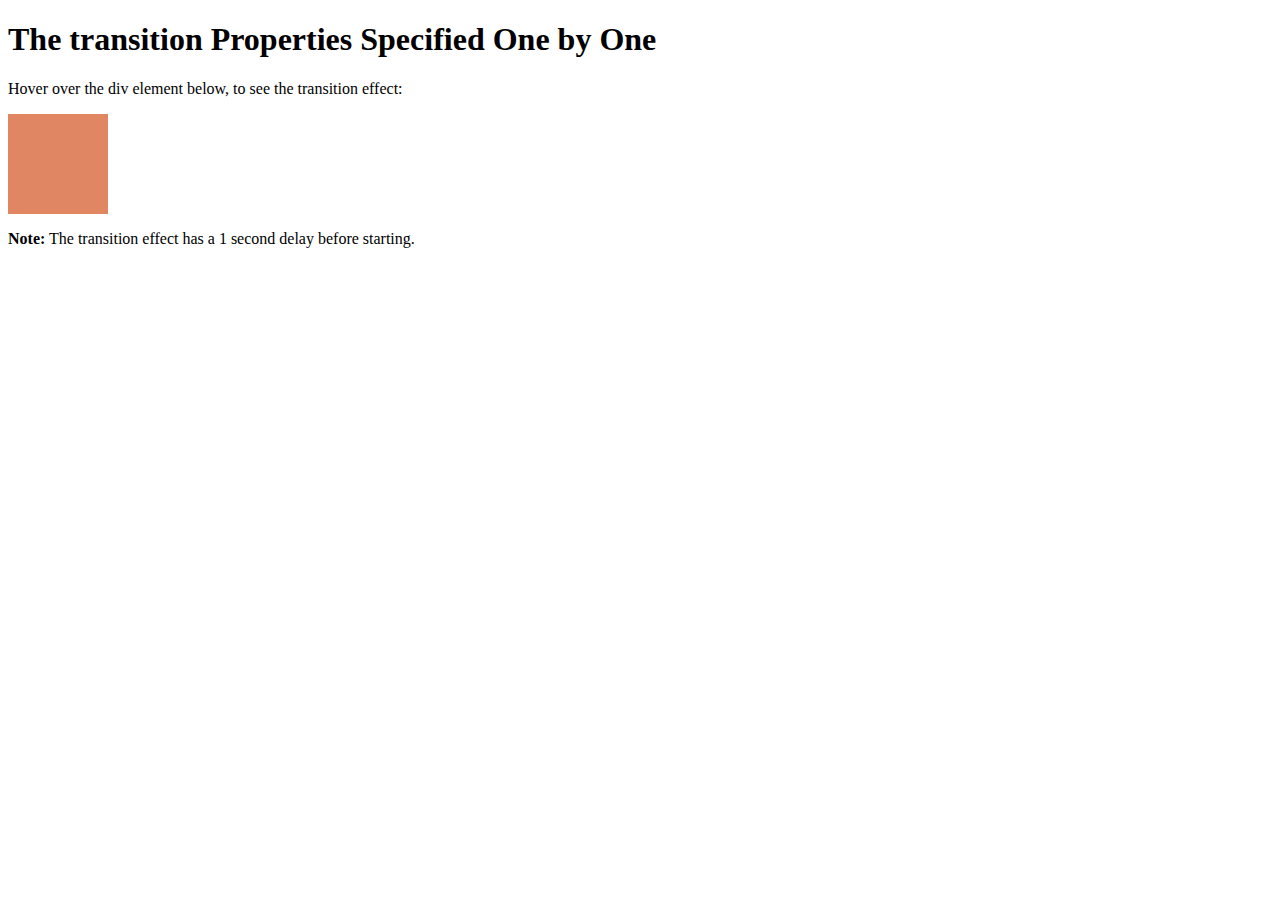
<file: exam6.html>
<!DOCTYPE html>
<html>
<head>
<style>
div {
  width: 100px;
  height: 100px;
  background: #E08663;
  transition-property: width;
  transition-duration: 2s;
  transition-timing-function: linear;
  transition-delay: 1s;
}

div:hover {
  width: 300px;
  cursor: pointer;
}
</style>
</head>
<body>

<h1>The transition Properties Specified One by One</h1>

<p>Hover over the div element below, to see the transition effect:</p>

<div></div>

<p><b>Note:</b> The transition effect has a 1 second delay before starting.</p>

</body>
</html>
</file>
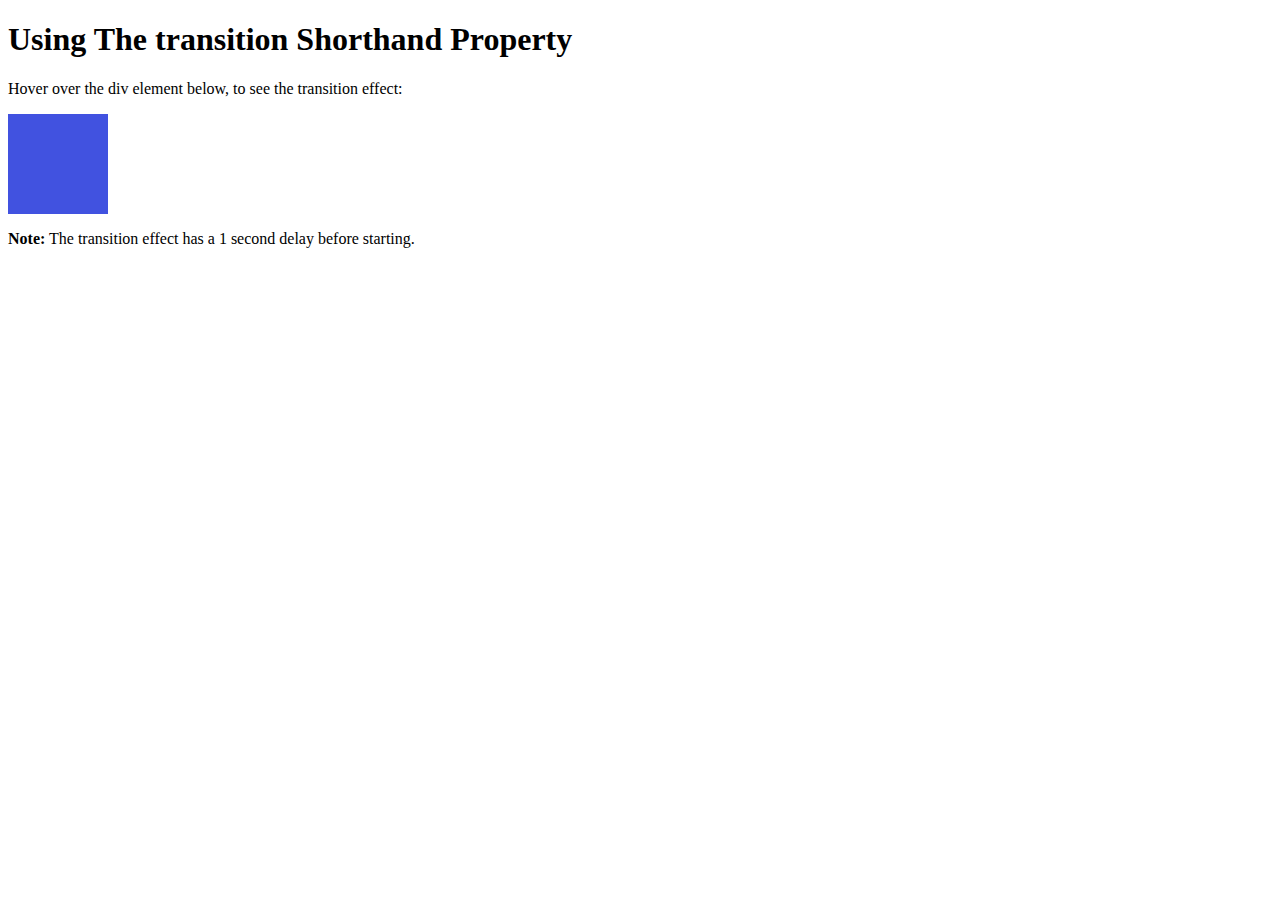
<file: exam7.html>
<!DOCTYPE html>
<html>
<head>
<style>
div {
  width: 100px;
  height: 100px;
  background: #4152E0;
  transition: width 2s linear 1s;
}

div:hover {
  width: 300px;
  cursor: pointer;
}
</style>
</head>
<body>

<h1>Using The transition Shorthand Property</h1>

<p>Hover over the div element below, to see the transition effect:</p>

<div></div>

<p><b>Note:</b> The transition effect has a 1 second delay before starting.</p>

</body>
</html>
</file>
<file: Intro/assets/css/style.css>
@import url('https://fonts.googleapis.com/css2?family=Roboto:wght@400;500;700;900&display=swap');
@import url('https://fonts.googleapis.com/css2?family=Inconsolata:wght@400;500;600&display=swap');

:root {
  --font-family: 'Roboto', sans-serif;
  --font-code:  'Inconsolata', monospace;
}

* {
  margin: 0;
  padding: 0;
  box-sizing: border-box;
}

body {
  font-family: var(--font-family);
  font-size: 15px;
  line-height: 1.5;
}

/* CSS chung */

.font-bigger {
  font-size: 28px;
  font-weight: normal;
}

.font-medium {
  font-weight: 700;
}

.mg-10 {
  margin: 10px 0px;
}

.mg-18 {
  margin: 18px 0px;
}

.mg-15 {
  margin: 15px 0px;
}

.mg-16 {
  margin: 16px 0px;
}

.pdl-40 {
  padding: 0px 0px 0px 40px;
}

.pdl-20 {
  padding: 0px 0px 0px 20px;
}

.cl-red {
  color: #dc143c;
}

.hr {
  margin: 20px -16px;
  border: 0;
  border-top: 1px solid #eee;
}

.example {
  padding: 8px 20px;
  margin: 24px -20px;
  box-shadow: none;
  background-color: #E7E9EB;
  border-radius: 5px;
}

.code {
  font-size: 15px;
  width: auto;
  background-color: #fff;
  color: #000;
  padding: 8px 12px;
  border-left: 4px solid #23BED9;
  word-wrap: break-word;
  font-family: var(--font-code);
}

.code_span {
  font-family: var(--font-code);
  color: crimson;
  padding: 0px 4px;
}

.btn {
  display: inline-block;
  vertical-align: middle;
  color: #fff;
  background: #23BED9;
  border-radius: 5px;
  font-size: 17px;
  padding: 6px 18px;
  cursor: pointer;
  transition: background-color .5s;
}

.btn:hover {
  background-color: #1D7C8C;
}

#main {
  width: 1024px;
  margin: 0 auto;
}

div {
  position: relative;
}

.animated_div {
  width: 60px;
  height: 40px;
  background: #92B901;
  color: #ffffff;
  position: absolute;
  font-weight: bold;
  font-size: 15px;
  padding: 10px;
  float: left;
  margin: 5px;
  border-radius: 5px;
  opacity: 0.4;
  transition: width 1s, height 1s, font-size 1s, background 1s, opacity 1s;
}

.animated_div:hover {
  cursor: pointer;
  opacity: 1;
  background: #1ec7e6;
  width: 130px;
  height: 80px;
  font-size: 35px;
}
</file>
<file: transition-delay/style.css>
.transition1 {
  width: 100px;
  height: 100px;
  background: red;
  transition: width 2s;
  transition-delay: 1s;
  margin-bottom: 20px;
}

.transition1:hover {
  width: 300px;
  cursor: pointer;
}

.transition2 {
  width: 100px;
  height: 100px;
  background: green;
  margin-bottom: 20px;
  transition: height 2s;
  transition-delay: 2s;
}

.transition2:hover {
  cursor: pointer;
  height: 200px;
}

.transition3 {
  width: 100px;
  height: 100px;
  background: blue;
  transition: height 2s, width 2s;
  transition-delay: 3s;
}

.transition3:hover {
  cursor: pointer;
  width: 300px;
  height: 300px;
}
</file>
<file: transition-duration/style.css>
.transition1 {
  width: 100px;
  height: 100px;
  background: red;
  transition: width;
  transition-duration: 2s;
  margin-bottom: 20px;
}

.transition1:hover {
  width: 300px;
}

.transition2 {
  width: 100px;
  height: 100px;
  background: green;
  margin-bottom: 20px;
  transition: height 3s;
}

.transition2:hover {
  height: 200px;
}

.transition3 {
  width: 100px;
  height: 100px;
  background: blue;
  transition: height, width;
  transition-duration: 4s;
}

.transition3:hover {
  width: 300px;
  height: 300px;
}
</file>
<file: transition-property/style.css>
.transition1 {
  width: 100px;
  height: 100px;
  background: red;
  transition-property: width;
  transition-duration: 2s;
  margin-bottom: 20px;
}

.transition1:hover {
  width: 300px;
}

.transition2 {
  width: 100px;
  height: 100px;
  background: green;
  margin-bottom: 20px;
  transition: height 2s;
}

.transition2:hover {
  height: 200px;
}

.transition3 {
  width: 100px;
  height: 100px;
  background: blue;
  transition: height 2s, width 2s;
}

.transition3:hover {
  width: 300px;
  height: 300px;
}
</file>
<file: transition-timing-function/style.css>
body {
  background: #D2F1CF;
}

.transition {
  width: 100%;
  height: 100vh;
  display: flex;
  align-items: flex-end;
  justify-content: space-evenly;
}

.ball {
  width: 100px;
  height: 100px;
  border-radius: 50%;
  position: relative;
}

span {
  font-size: 15px;
  position: absolute;
  top: 50%;
  left: 50%;
  transform: translate(-50%, -50%);
  color: #fff;
}

.ball--linear {
  background: #98F071;
  transition: transform 3s;
  transition-timing-function: linear;
}

.ball--linear:hover {
  transform: translateY(-90vh);
}

.ball--ease {
  background: #67A1F0;
  transition: transform 3s;
  transition-timing-function: ease;
}

.ball--ease:hover {
  transform: translateY(-90vh);
}

.ball--ease-in {
  background: #F0E04F;
  transition: transform 3s;
  transition-timing-function: ease-in;
}

.ball--ease-in:hover {
  transform: translateY(-90vh);
}

.ball--ease-out {
  background: #E7A3F0;
  transition: transform 3s;
  transition-timing-function: ease-out;
}

.ball--ease-out:hover {
  transform: translateY(-90vh);
}

.ball--cubic-bezier {
  background: #F0B443;
  transition: transform 3s;
  transition-timing-function: cubic-bezier(0.075, 0.82, 0.165, 1);
}

.ball--cubic-bezier:hover {
  transform: translateY(-90vh);
}
</file>
<file: transition/style.css>
.transition1 {
  width: 100px;
  height: 100px;
  background: red;
  transition: width 2s;
  margin-bottom: 20px;
}

.transition1:hover {
  width: 300px;
}

.transition2 {
  width: 100px;
  height: 100px;
  background: green;
  margin-bottom: 20px;
  transition: height 2s;
}

.transition2:hover {
  height: 200px;
}

.transition3 {
  width: 100px;
  height: 100px;
  background: blue;
  transition: height 2s, width 2s;
}

.transition3:hover {
  width: 300px;
  height: 300px;
}
</file>
